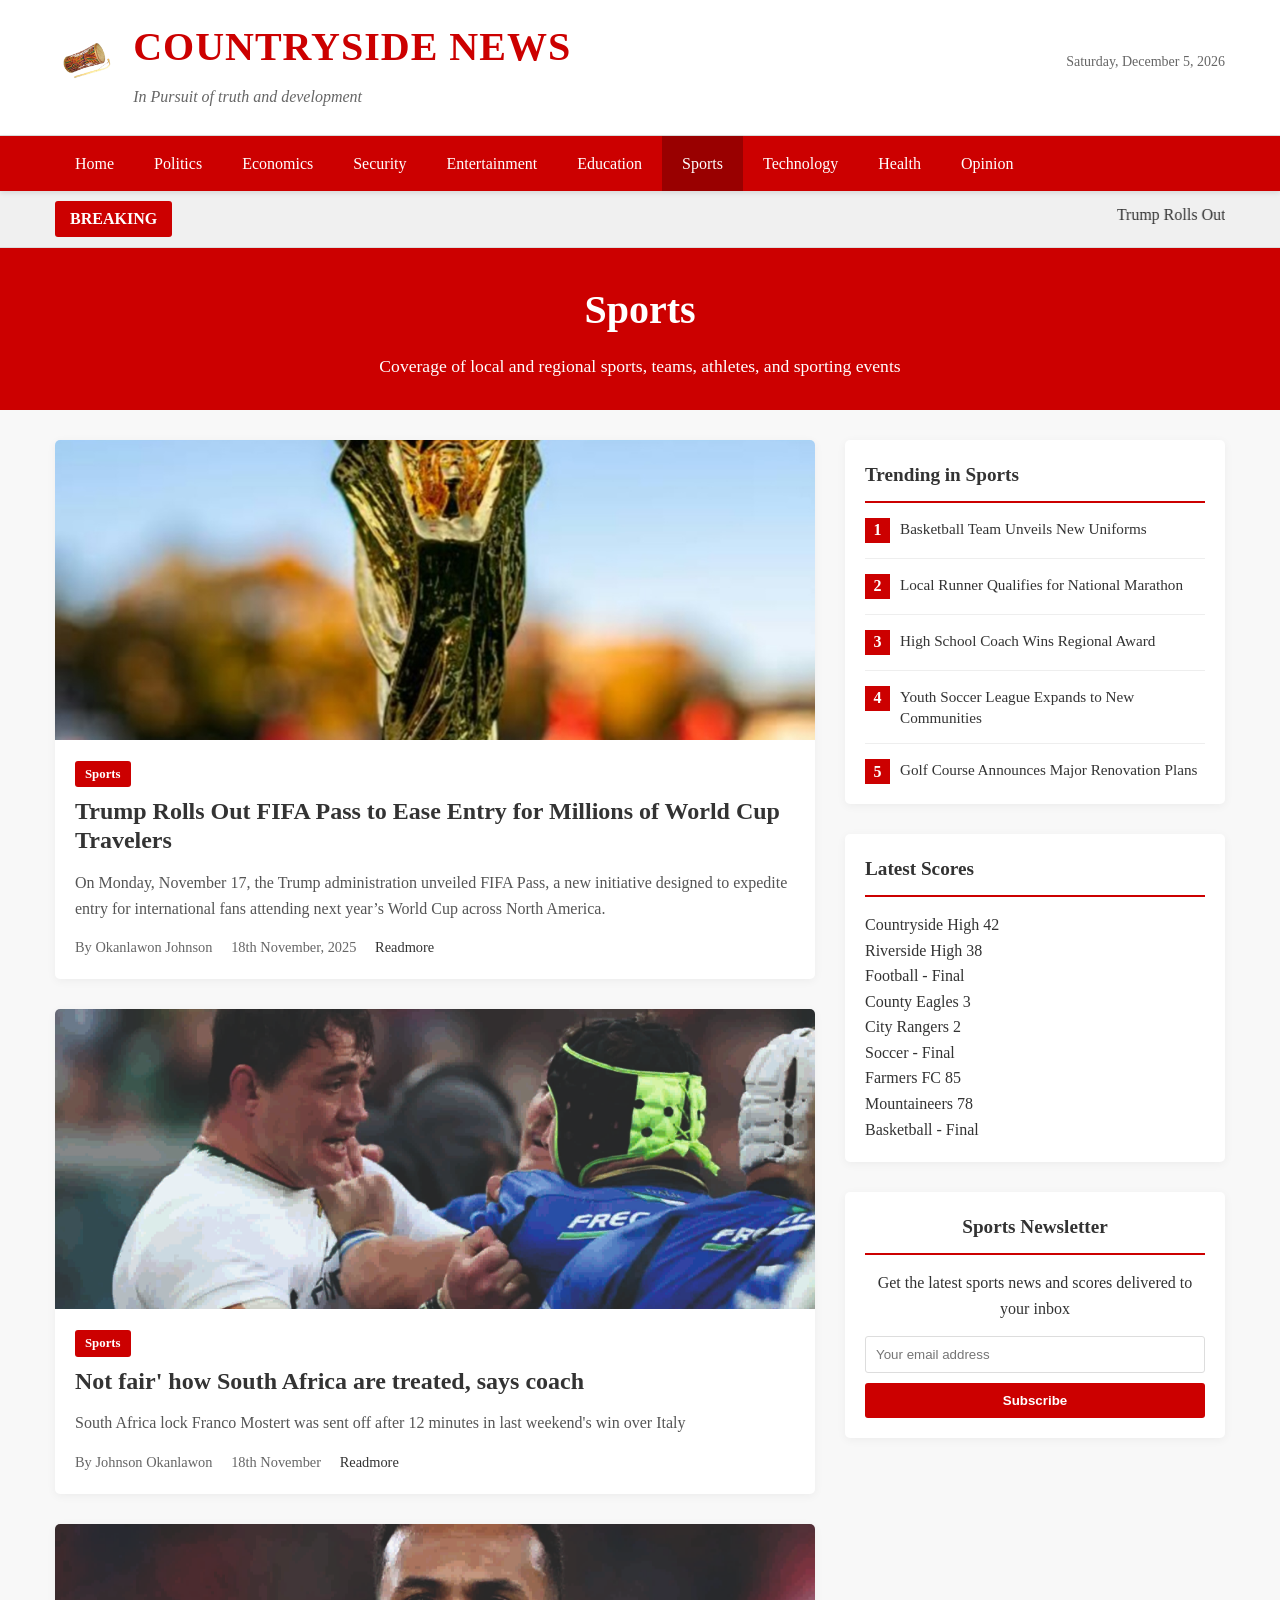
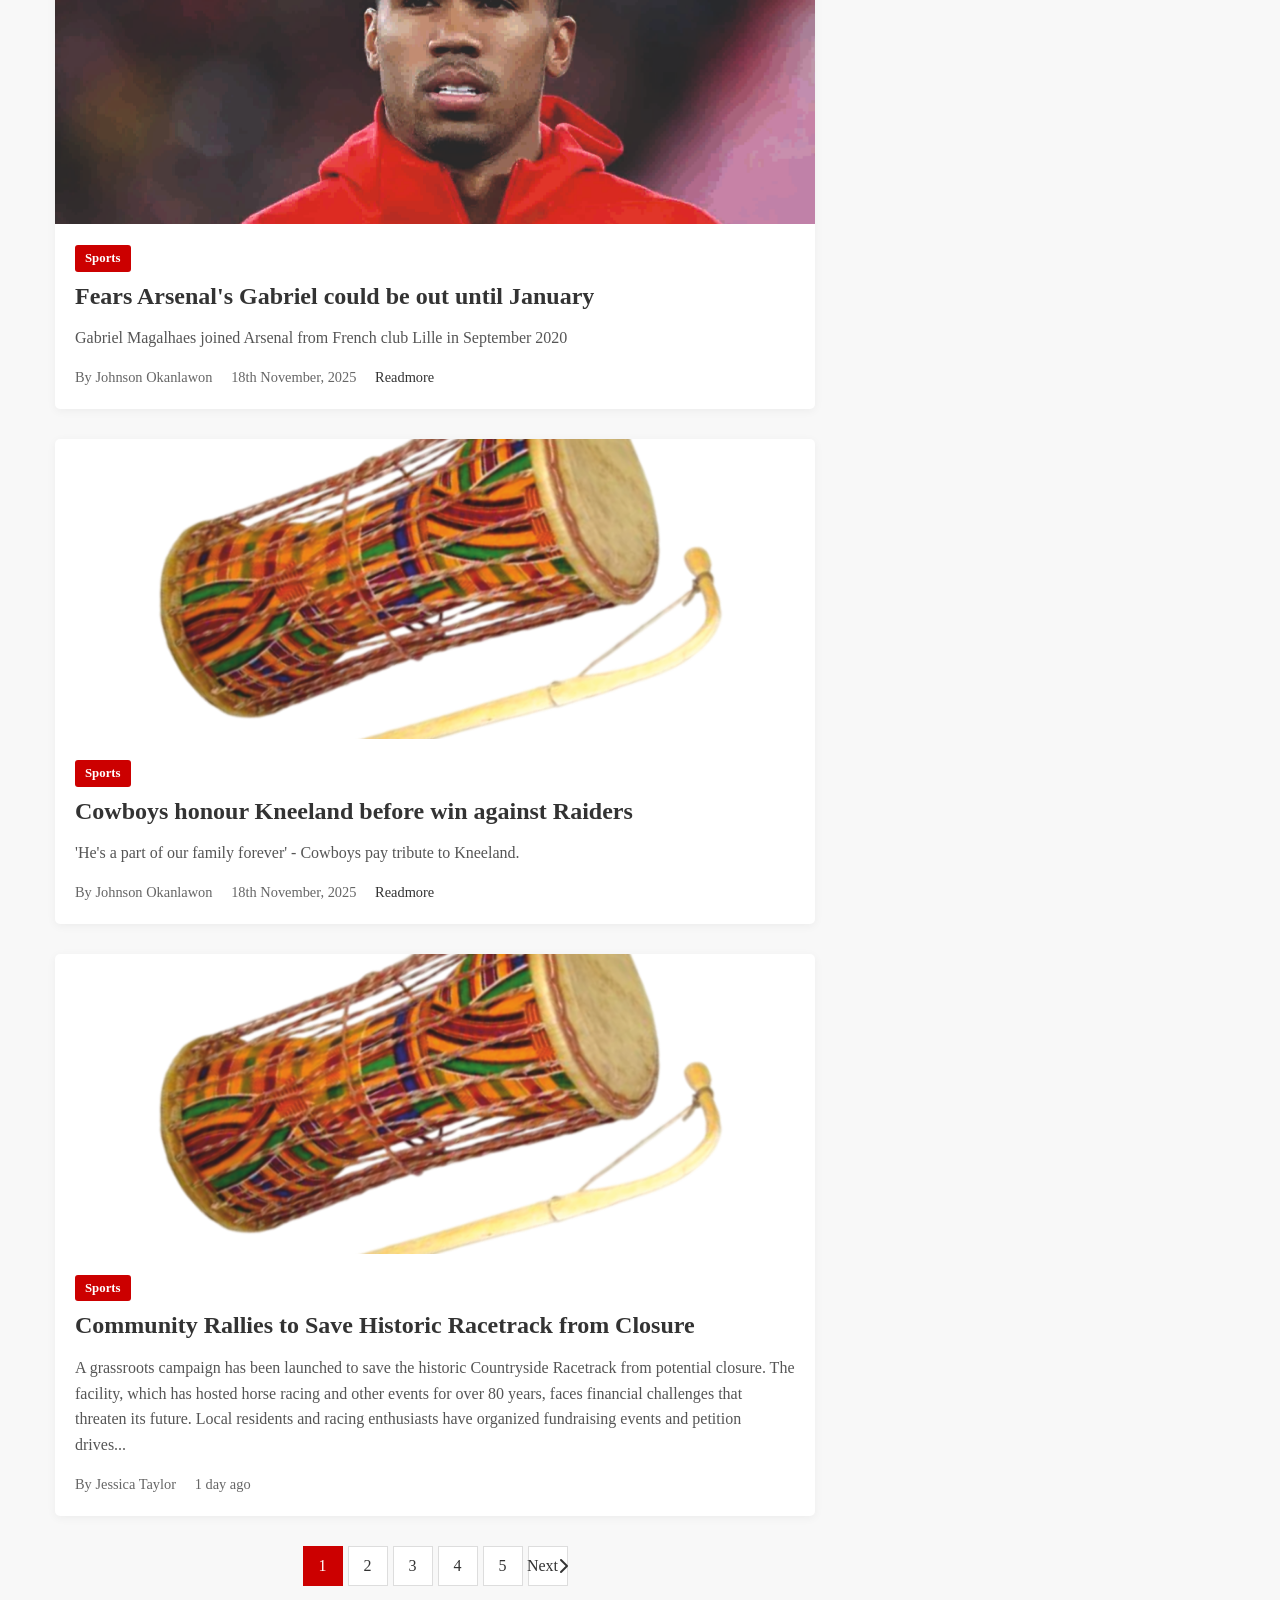
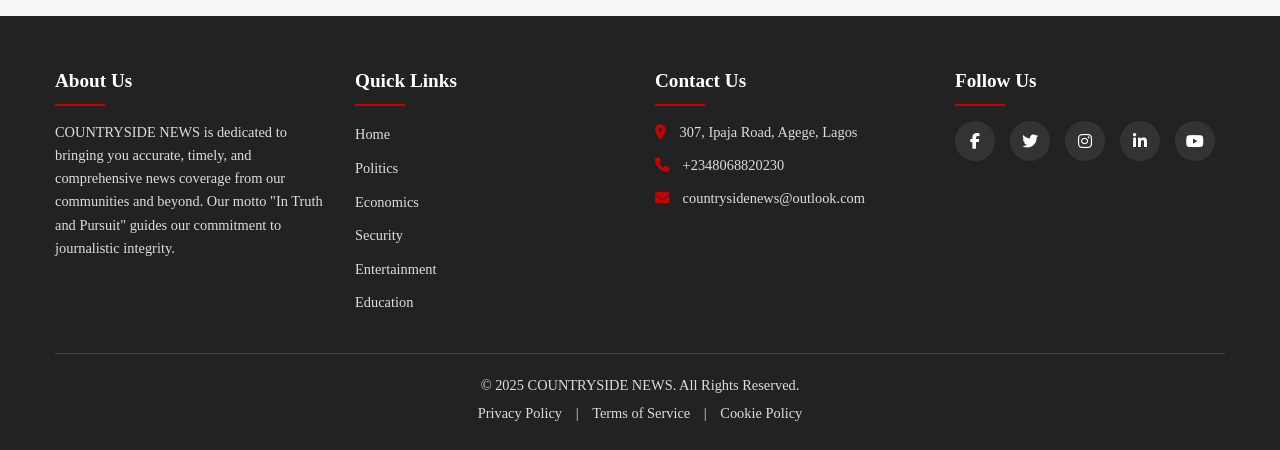
<file: sports.html>
<!DOCTYPE html>
<html lang="en">
<head>
    <meta charset="UTF-8">
    <meta name="viewport" content="width=device-width, initial-scale=1.0">
    <title>Sports - COUNTRYSIDE NEWS</title>
    <link rel="stylesheet" href="styles.css">
    <link rel="stylesheet" href="https://cdnjs.cloudflare.com/ajax/libs/font-awesome/6.4.0/css/all.min.css">
</head>
<body>
</head>
<body>
    <!-- Header -->
    <header class="header">
        <div class="container">
<div class="header-top">
    <div class="logo-brand">
        <img src="images/icon_128.png" alt="COUNTRYSIDE NEWS" class="logo-img">
        <div class="brand-text">
            <h1>COUNTRYSIDE NEWS</h1>
            <p class="motto">In Pursuit of truth and development</p>
        </div>
    </div>
    <div class="header-date">
        <p id="current-date"></p>
    </div>
</div>
        </div>
    </header>
    <!-- Navigation -->
    <nav class="main-nav">
        <div class="container">
            <ul class="nav-menu">
                <li><a href="index.html">Home</a></li>
                <li><a href="politics.html">Politics</a></li>
                <li><a href="economics.html">Economics</a></li>
                <li><a href="security.html">Security</a></li>
                <li><a href="entertainment.html">Entertainment</a></li>
                <li><a href="education.html">Education</a></li>
                <li><a href="sports.html" class="active">Sports</a></li>
                <li><a href="technology.html">Technology</a></li>
                <li><a href="health.html">Health</a></li>
                <li><a href="opinion.html">Opinion</a></li>
            </ul>
            <div class="mobile-menu-toggle">
                <i class="fas fa-bars"></i>
            </div>
        </div>
    </nav>

    <!-- Breaking News Ticker -->
    <div class="breaking-news">
        <div class="container">
            <div class="breaking-news-label">
                <span>BREAKING</span>
            </div>
            <div class="breaking-news-content">
                <marquee>Trump Rolls Out FIFA Pass to Ease Entry for Millions of World Cup Travelers| Cowboys honour Kneeland before win against Raiders | Fears Arsenal's Gabriel could be out until January | New sports complex to be built in downtown area</marquee>
            </div>
        </div>
    </div>

    <!-- Page Header -->
    <section class="page-header">
        <div class="container">
            <h1 class="page-title">Sports</h1>
            <p class="page-subtitle">Coverage of local and regional sports, teams, athletes, and sporting events</p>
        </div>
    </section>

    <!-- Main Content -->
    <main class="main-content">
        <div class="container">
            <div class="content-grid">
                <!-- Sports Articles -->
                <section class="category-articles">
                    <div class="article-list">
                        <article class="article-item">
                            <img src="images/FIFA-PASS.jpg" alt="Sports Article 1" class="article-image">
                            <div class="article-content">
                                <span class="category-tag">Sports</span>
                                <h2 class="article-title">Trump Rolls Out FIFA Pass to Ease Entry for Millions of World Cup Travelers</h2>
                                <p class="article-excerpt">On Monday, November 17, the Trump administration unveiled FIFA Pass, a new initiative designed to expedite entry for international fans attending next year’s World Cup across North America.</p>
                                <div class="article-meta">
                                    <span class="author">By Okanlawon Johnson</span>
                                    <span class="time">18th November, 2025</span>
                                    <a href="Trump Rolls Out FIFA Pass to Ease Entry for Millions of World Cup Travelers.html">Readmore</a>
                                </div>
                            </div>
                        </article>

                        <article class="article-item">
                            <img src="images/we.jpg" alt="Sports Article 2" class="article-image">
                            <div class="article-content">
                                <span class="category-tag">Sports</span>
                                <h2 class="article-title">Not fair' how South Africa are treated, says coach</h2>
                                <p class="article-excerpt">South Africa lock Franco Mostert was sent off after 12 minutes in last weekend's win over Italy</p>
                                <div class="article-meta">
                                    <span class="author">By Johnson Okanlawon</span>
                                    <span class="time">18th November</span>
                                    <a href="Not fair' how South Africa are treated, says coach.html">Readmore</a>
                                </div>
                            </div>
                        </article>

                        <article class="article-item">
                            <img src="images/gabriel.jpg" alt="Sports Article 3" class="article-image">
                            <div class="article-content">
                                <span class="category-tag">Sports</span>
                                <h2 class="article-title">Fears Arsenal's Gabriel could be out until January</h2>
                                <p class="article-excerpt">Gabriel Magalhaes joined Arsenal from French club Lille in September 2020</p>
                                <div class="article-meta">
                                    <span class="author">By Johnson Okanlawon</span>
                                    <span class="time">18th November, 2025</span>
                                    <a href="Fears Arsenal's Gabriel could be out until Januaryt.html">Readmore</a>
                                </div>
                            </div>
                        </article>

                        <article class="article-item">
                            <img src="images/icon_128.png" alt="Sports Article 4" class="article-image">
                            <div class="article-content">
                                <span class="category-tag">Sports</span>
                                <h2 class="article-title">Cowboys honour Kneeland before win against Raiders</h2>
                                <p class="article-excerpt">'He's a part of our family forever' - Cowboys pay tribute to Kneeland.</p>
                                <div class="article-meta">
                                    <span class="author">By Johnson Okanlawon</span>
                                    <span class="time">18th November, 2025</span>
                                    <a href="Cowboys honour Kneeland before win against Raiders.html">Readmore</a>
                                </div>
                            </div>
                        </article>

                        <article class="article-item">
                            <img src="images/icon_128.png" alt="Sports Article 5" class="article-image">
                            <div class="article-content">
                                <span class="category-tag">Sports</span>
                                <h2 class="article-title">Community Rallies to Save Historic Racetrack from Closure</h2>
                                <p class="article-excerpt">A grassroots campaign has been launched to save the historic Countryside Racetrack from potential closure. The facility, which has hosted horse racing and other events for over 80 years, faces financial challenges that threaten its future. Local residents and racing enthusiasts have organized fundraising events and petition drives...</p>
                                <div class="article-meta">
                                    <span class="author">By Jessica Taylor</span>
                                    <span class="time">1 day ago</span>
                                </div>
                            </div>
                        </article>
                    </div>

                    <!-- Pagination -->
                    <div class="pagination">
                        <a href="#" class="page-link active">1</a>
                        <a href="#" class="page-link">2</a>
                        <a href="#" class="page-link">3</a>
                        <a href="#" class="page-link">4</a>
                        <a href="#" class="page-link">5</a>
                        <a href="#" class="page-link">Next <i class="fas fa-chevron-right"></i></a>
                    </div>
                </section>

                <!-- Sidebar -->
                <aside class="sidebar">
                    <!-- Trending Stories -->
                    <div class="sidebar-section">
                        <h3 class="sidebar-title">Trending in Sports</h3>
                        <div class="trending-list">
                            <div class="trending-item">
                                <span class="trending-number">1</span>
                                <a href="#">Basketball Team Unveils New Uniforms</a>
                            </div>
                            <div class="trending-item">
                                <span class="trending-number">2</span>
                                <a href="#">Local Runner Qualifies for National Marathon</a>
                            </div>
                            <div class="trending-item">
                                <span class="trending-number">3</span>
                                <a href="#">High School Coach Wins Regional Award</a>
                            </div>
                            <div class="trending-item">
                                <span class="trending-number">4</span>
                                <a href="#">Youth Soccer League Expands to New Communities</a>
                            </div>
                            <div class="trending-item">
                                <span class="trending-number">5</span>
                                <a href="#">Golf Course Announces Major Renovation Plans</a>
                            </div>
                        </div>
                    </div>

                    <!-- Sports Scores -->
                    <div class="sidebar-section">
                        <h3 class="sidebar-title">Latest Scores</h3>
                        <div class="sports-scores">
                            <div class="score-item">
                                <div class="score-teams">
                                    <span class="team-name">Countryside High</span>
                                    <span class="score">42</span>
                                </div>
                                <div class="score-teams">
                                    <span class="team-name">Riverside High</span>
                                    <span class="score">38</span>
                                </div>
                                <div class="game-details">Football - Final</div>
                            </div>
                            <div class="score-item">
                                <div class="score-teams">
                                    <span class="team-name">County Eagles</span>
                                    <span class="score">3</span>
                                </div>
                                <div class="score-teams">
                                    <span class="team-name">City Rangers</span>
                                    <span class="score">2</span>
                                </div>
                                <div class="game-details">Soccer - Final</div>
                            </div>
                            <div class="score-item">
                                <div class="score-teams">
                                    <span class="team-name">Farmers FC</span>
                                    <span class="score">85</span>
                                </div>
                                <div class="score-teams">
                                    <span class="team-name">Mountaineers</span>
                                    <span class="score">78</span>
                                </div>
                                <div class="game-details">Basketball - Final</div>
                            </div>
                        </div>
                    </div>

                    <!-- Newsletter Signup -->
                    <div class="sidebar-section newsletter">
                        <h3 class="sidebar-title">Sports Newsletter</h3>
                        <p>Get the latest sports news and scores delivered to your inbox</p>
                        <form class="newsletter-form">
                            <input type="email" placeholder="Your email address" required>
                            <button type="submit" class="newsletter-btn">Subscribe</button>
                        </form>
                    </div>
                </aside>
            </div>
        </div>
    </main>

    <!-- Footer -->
    <footer class="footer">
        <div class="container">
            <div class="footer-content">
                <div class="footer-section">
                    <h3>About Us</h3>
                    <p>COUNTRYSIDE NEWS is dedicated to bringing you accurate, timely, and comprehensive news coverage from our communities and beyond. Our motto "In Truth and Pursuit" guides our commitment to journalistic integrity.</p>
                </div>
                <div class="footer-section">
                    <h3>Quick Links</h3>
                    <ul class="footer-links">
                        <li><a href="index.html">Home</a></li>
                        <li><a href="politics.html">Politics</a></li>
                        <li><a href="economics.html">Economics</a></li>
                        <li><a href="security.html">Security</a></li>
                        <li><a href="entertainment.html">Entertainment</a></li>
                        <li><a href="education.html">Education</a></li>
                    </ul>
                </div>
                <div class="footer-section">
                    <h3>Contact Us</h3>
                    <p><i class="fas fa-map-marker-alt"></i> 307, Ipaja Road, Agege, Lagos</p>
                    <p><i class="fas fa-phone"></i> +2348068820230</p>
                    <p><i class="fas fa-envelope"></i> countrysidenews@outlook.com</p>
                </div>
                <div class="footer-section">
                    <h3>Follow Us</h3>
                    <div class="social-links">
                        <a href="#"><i class="fab fa-facebook-f"></i></a>
                        <a href="#"><i class="fab fa-twitter"></i></a>
                        <a href="#"><i class="fab fa-instagram"></i></a>
                        <a href="#"><i class="fab fa-linkedin-in"></i></a>
                        <a href="#"><i class="fab fa-youtube"></i></a>
                    </div>
                </div>
            </div>
            <div class="footer-bottom">
                <p>&copy; 2025 COUNTRYSIDE NEWS. All Rights Reserved.</p>
                <p><a href="#">Privacy Policy</a> | <a href="#">Terms of Service</a> | <a href="#">Cookie Policy</a></p>
            </div>
        </div>
    </footer>

    <script>
        // Set current date
        document.getElementById('current-date').textContent = new Date().toLocaleDateString('en-US', { weekday: 'long', year: 'numeric', month: 'long', day: 'numeric' });

        // Mobile menu toggle
        document.querySelector('.mobile-menu-toggle').addEventListener('click', function() {
            document.querySelector('.nav-menu').classList.toggle('active');
        });
    </script>
</body>

</html>
</file>
<file: styles.css>
/* Reset and Base Styles */
* {
    margin: 0;
    padding: 0;
    box-sizing: border-box;
}

body {
    font-family: 'Georgia', serif;
    line-height: 1.6;
    color: #333;
    background-color: #f8f8f8;
}

.container {
    max-width: 1200px;
    margin: 0 auto;
    padding: 0 15px;
}

a {
    text-decoration: none;
    color: #333;
}

ul {
    list-style: none;
}

img {
    max-width: 100%;
    height: auto;
}

/* Header Styles */
.header {
    background-color: #fff;
    border-bottom: 1px solid #ddd;
    padding: 15px 0;
}

.header-top {
    display: flex;
    justify-content: space-between;
    align-items: center;
    margin-bottom: 10px;
}

.logo-img {
    height: 60px;
}

.header-date {
    font-size: 14px;
    color: #666;
}

.header-motto {
    text-align: center;
}

.header-motto h1 {
    font-size: 2.5rem;
    font-weight: bold;
    color: #c00;
    margin-bottom: 5px;
    letter-spacing: 1px;
}

.motto {
    font-style: italic;
    color: #666;
    font-size: 1rem;
}

/* Navigation Styles */
.main-nav {
    background-color: #c00;
    position: sticky;
    top: 0;
    z-index: 1000;
    box-shadow: 0 2px 5px rgba(0,0,0,0.1);
}

.main-nav .container {
    display: flex;
    justify-content: space-between;
    align-items: center;
}

.nav-menu {
    display: flex;
    flex-wrap: wrap;
}

.nav-menu li {
    position: relative;
}

.nav-menu li a {
    display: block;
    padding: 15px 20px;
    color: #fff;
    font-weight: 500;
    font-size: 1rem;
    transition: background-color 0.3s;
}

.nav-menu li a:hover,
.nav-menu li a.active {
    background-color: #900;
}

.mobile-menu-toggle {
    display: none;
    color: #fff;
    font-size: 1.5rem;
    cursor: pointer;
}

/* Breaking News Ticker */
.breaking-news {
    background-color: #f0f0f0;
    padding: 10px 0;
    border-bottom: 1px solid #ddd;
}

.breaking-news .container {
    display: flex;
    align-items: center;
}

.breaking-news-label {
    background-color: #c00;
    color: #fff;
    padding: 5px 15px;
    font-weight: bold;
    margin-right: 15px;
    border-radius: 3px;
}

.breaking-news-content {
    flex: 1;
    overflow: hidden;
}

/* Main Content */
.main-content {
    padding: 30px 0;
}

.content-grid {
    display: grid;
    grid-template-columns: 2fr 1fr;
    gap: 30px;
}

/* Main Story */
.main-story {
    margin-bottom: 30px;
}

.featured-article {
    background-color: #fff;
    border-radius: 5px;
    overflow: hidden;
    box-shadow: 0 2px 10px rgba(0,0,0,0.05);
}

.featured-image {
    width: 100%;
    height: auto;
}

.article-content {
    padding: 20px;
}

.category-tag {
    display: inline-block;
    background-color: #c00;
    color: #fff;
    padding: 3px 10px;
    font-size: 0.8rem;
    font-weight: bold;
    border-radius: 3px;
    margin-bottom: 10px;
}

.article-title {
    font-size: 1.8rem;
    margin-bottom: 15px;
    line-height: 1.2;
}

.article-excerpt {
    font-size: 1.1rem;
    margin-bottom: 15px;
}

.article-meta {
    font-size: 0.9rem;
    color: #666;
}

.article-meta span {
    margin-right: 15px;
}

/* Latest News Section */
.latest-news {
    margin-bottom: 30px;
}

.section-title {
    font-size: 1.5rem;
    margin-bottom: 20px;
    padding-bottom: 10px;
    border-bottom: 2px solid #c00;
    color: #333;
}

.news-grid {
    display: grid;
    grid-template-columns: repeat(auto-fill, minmax(250px, 1fr));
    gap: 20px;
}

.news-item {
    background-color: #fff;
    border-radius: 5px;
    overflow: hidden;
    box-shadow: 0 2px 10px rgba(0,0,0,0.05);
    transition: transform 0.3s;
}

.news-item:hover {
    transform: translateY(-5px);
}

.news-image {
    width: 100%;
    height: 180px;
    object-fit: cover;
}

.news-content {
    padding: 15px;
}

.news-title {
    font-size: 1.1rem;
    margin-bottom: 10px;
    line-height: 1.3;
}

.news-excerpt {
    font-size: 0.9rem;
    margin-bottom: 10px;
    color: #555;
}

/* Sidebar */
.sidebar {
    display: flex;
    flex-direction: column;
    gap: 30px;
}

.sidebar-section {
    background-color: #fff;
    border-radius: 5px;
    padding: 20px;
    box-shadow: 0 2px 10px rgba(0,0,0,0.05);
}

.sidebar-title {
    font-size: 1.2rem;
    margin-bottom: 15px;
    padding-bottom: 10px;
    border-bottom: 2px solid #c00;
}

/* Trending Stories */
.trending-list {
    counter-reset: trending-counter;
}

.trending-item {
    display: flex;
    align-items: flex-start;
    margin-bottom: 15px;
    padding-bottom: 15px;
    border-bottom: 1px solid #eee;
}

.trending-item:last-child {
    margin-bottom: 0;
    padding-bottom: 0;
    border-bottom: none;
}

.trending-number {
    display: flex;
    justify-content: center;
    align-items: center;
    width: 25px;
    height: 25px;
    background-color: #c00;
    color: #fff;
    font-weight: bold;
    margin-right: 10px;
    flex-shrink: 0;
}

.trending-item a {
    font-size: 0.95rem;
    line-height: 1.4;
    transition: color 0.3s;
}

.trending-item a:hover {
    color: #c00;
}

/* Opinion Section */
.opinion-item {
    display: flex;
    margin-bottom: 15px;
}

.opinion-item:last-child {
    margin-bottom: 0;
}

.opinion-image {
    width: 80px;
    height: 80px;
    object-fit: cover;
    margin-right: 15px;
    border-radius: 3px;
}

.opinion-content h4 {
    margin-bottom: 5px;
    line-height: 1.3;
}

.opinion-content h4 a {
    font-size: 0.95rem;
    transition: color 0.3s;
}

.opinion-content h4 a:hover {
    color: #c00;
}

.opinion-author {
    font-size: 0.85rem;
    color: #666;
    font-style: italic;
}

/* Advertisement */
.ad-section {
    text-align: center;
}

.ad-container p {
    font-size: 0.8rem;
    color: #666;
    margin-bottom: 10px;
}

/* Category Highlights */
.category-highlights {
    background-color: #fff;
    padding: 50px 0;
}

.highlights-grid {
    display: grid;
    grid-template-columns: repeat(auto-fit, minmax(250px, 1fr));
    gap: 25px;
}

.highlight-card {
    position: relative;
    border-radius: 5px;
    overflow: hidden;
    box-shadow: 0 3px 10px rgba(0,0,0,0.1);
    transition: transform 0.3s;
}

.highlight-card:hover {
    transform: translateY(-5px);
}

.highlight-image {
    width: 100%;
    height: 200px;
    object-fit: cover;
}

.highlight-content {
    position: absolute;
    bottom: 0;
    left: 0;
    right: 0;
    background: linear-gradient(to top, rgba(0,0,0,0.8), rgba(0,0,0,0));
    color: #fff;
    padding: 20px;
}

.highlight-content h3 {
    font-size: 1.3rem;
    margin-bottom: 5px;
}

.highlight-content p {
    font-size: 0.9rem;
    margin-bottom: 10px;
}

.read-more {
    color: #fff;
    font-weight: bold;
    font-size: 0.9rem;
    display: inline-flex;
    align-items: center;
    transition: color 0.3s;
}

.read-more:hover {
    color: #c00;
}

.read-more i {
    margin-left: 5px;
}

/* Footer */
.footer {
    background-color: #222;
    color: #ddd;
    padding: 50px 0 20px;
}

.footer-content {
    display: grid;
    grid-template-columns: repeat(auto-fit, minmax(200px, 1fr));
    gap: 30px;
    margin-bottom: 30px;
}

.footer-section h3 {
    color: #fff;
    font-size: 1.2rem;
    margin-bottom: 15px;
    position: relative;
    padding-bottom: 10px;
}

.footer-section h3:after {
    content: '';
    position: absolute;
    bottom: 0;
    left: 0;
    width: 50px;
    height: 2px;
    background-color: #c00;
}

.footer-section p {
    margin-bottom: 10px;
    font-size: 0.9rem;
}

.footer-section p i {
    margin-right: 10px;
    color: #c00;
}

.footer-links li {
    margin-bottom: 8px;
}

.footer-links a {
    color: #ddd;
    font-size: 0.9rem;
    transition: color 0.3s;
}

.footer-links a:hover {
    color: #c00;
}

.social-links {
    display: flex;
    gap: 15px;
}

.social-links a {
    display: flex;
    justify-content: center;
    align-items: center;
    width: 40px;
    height: 40px;
    background-color: #333;
    color: #fff;
    border-radius: 50%;
    transition: background-color 0.3s;
}

.social-links a:hover {
    background-color: #c00;
}

.footer-bottom {
    text-align: center;
    padding-top: 20px;
    border-top: 1px solid #444;
    font-size: 0.9rem;
}

.footer-bottom p {
    margin-bottom: 5px;
}

.footer-bottom a {
    color: #ddd;
    margin: 0 10px;
    transition: color 0.3s;
}

.footer-bottom a:hover {
    color: #c00;
}

/* Responsive Styles */
@media (max-width: 992px) {
    .content-grid {
        grid-template-columns: 1fr;
    }
    
    .news-grid {
        grid-template-columns: repeat(auto-fill, minmax(200px, 1fr));
    }
    
    .header-motto h1 {
        font-size: 2rem;
    }
}

@media (max-width: 768px) {
    .mobile-menu-toggle {
        display: block;
    }
    
    .nav-menu {
        position: absolute;
        top: 100%;
        left: 0;
        right: 0;
        background-color: #c00;
        flex-direction: column;
        max-height: 0;
        overflow: hidden;
        transition: max-height 0.3s;
    }
    
    .nav-menu.active {
        max-height: 500px;
    }
    
    .nav-menu li {
        width: 100%;
    }
    
    .nav-menu li a {
        padding: 12px 20px;
    }
    
    .header-top {
        flex-direction: column;
        text-align: center;
        gap: 10px;
    }
    
    .header-motto h1 {
        font-size: 1.8rem;
    }
    
    .article-title {
        font-size: 1.5rem;
    }
    
    .news-grid {
        grid-template-columns: 1fr;
    }
    
    .highlights-grid {
        grid-template-columns: 1fr;
    }
    
    .footer-content {
        grid-template-columns: 1fr;
    }
}

@media (max-width: 576px) {
    .breaking-news .container {
        flex-direction: column;
        text-align: center;
    }
    
    .breaking-news-label {
        margin-right: 0;
        margin-bottom: 10px;
    }
    
    .header-motto h1 {
        font-size: 1.5rem;
    }
    
    .article-title {
        font-size: 1.3rem;
    }
    
    .section-title {
        font-size: 1.3rem;
    }
}
/* Page Header */
.page-header {
    background-color: #c00;
    color: #fff;
    padding: 30px 0;
    text-align: center;
}

.page-title {
    font-size: 2.5rem;
    margin-bottom: 10px;
}

.page-subtitle {
    font-size: 1.1rem;
    max-width: 800px;
    margin: 0 auto;
}

/* Category Articles */
.article-list {
    display: flex;
    flex-direction: column;
    gap: 30px;
}

.article-item {
    background-color: #fff;
    border-radius: 5px;
    overflow: hidden;
    box-shadow: 0 2px 10px rgba(0,0,0,0.05);
    display: flex;
    flex-direction: column;
}

.article-image {
    width: 100%;
    height: 300px;
    object-fit: cover;
}

.article-content {
    padding: 20px;
}

.article-title {
    font-size: 1.5rem;
    margin-bottom: 15px;
    line-height: 1.2;
}

.article-excerpt {
    font-size: 1rem;
    margin-bottom: 15px;
    color: #555;
}

/* Pagination */
.pagination {
    display: flex;
    justify-content: center;
    margin-top: 30px;
    gap: 5px;
}

.page-link {
    display: flex;
    justify-content: center;
    align-items: center;
    width: 40px;
    height: 40px;
    background-color: #fff;
    border: 1px solid #ddd;
    color: #333;
    font-weight: 500;
    transition: all 0.3s;
}

.page-link:hover,
.page-link.active {
    background-color: #c00;
    color: #fff;
    border-color: #c00;
}

/* Most Read */
.most-read-list {
    display: flex;
    flex-direction: column;
    gap: 15px;
}

.most-read-item {
    padding-bottom: 15px;
    border-bottom: 1px solid #eee;
}

.most-read-item:last-child {
    padding-bottom: 0;
    border-bottom: none;
}

.most-read-item a {
    display: block;
    margin-bottom: 5px;
    font-size: 0.95rem;
    line-height: 1.4;
    transition: color 0.3s;
}

.most-read-item a:hover {
    color: #c00;
}

.read-count {
    font-size: 0.85rem;
    color: #666;
}

/* Newsletter */
.newsletter {
    text-align: center;
}

.newsletter-form {
    margin-top: 15px;
}

.newsletter-form input {
    width: 100%;
    padding: 10px;
    margin-bottom: 10px;
    border: 1px solid #ddd;
    border-radius: 3px;
}

.newsletter-btn {
    width: 100%;
    padding: 10px;
    background-color: #c00;
    color: #fff;
    border: none;
    border-radius: 3px;
    font-weight: bold;
    cursor: pointer;
    transition: background-color 0.3s;
}

.newsletter-btn:hover {
    background-color: #900;
}

/* Responsive Styles for Section Pages */
@media (max-width: 768px) {
    .page-title {
        font-size: 2rem;
    }
    
    .article-item {
        flex-direction: column;
    }
    
    .article-image {
        height: 200px;
    }
    
    .article-title {
        font-size: 1.3rem;
    }
}
.logo-brand {
    display: flex;
    align-items: center;
    gap: 15px;
}

.brand-text h1 {
    font-size: 2.5rem;
    font-weight: bold;
    color: #c00;
    margin: 0;
    letter-spacing: 1px;
}

.brand-text .motto {
    font-style: italic;
    color: #666;
    font-size: 1rem;
    margin: 5px 0 0 0;
}

@media (max-width: 768px) {
    .logo-brand {
        flex-direction: column;
        text-align: center;
    }
    
    .brand-text h1 {
        font-size: 1.8rem;
    }
}
</file>
